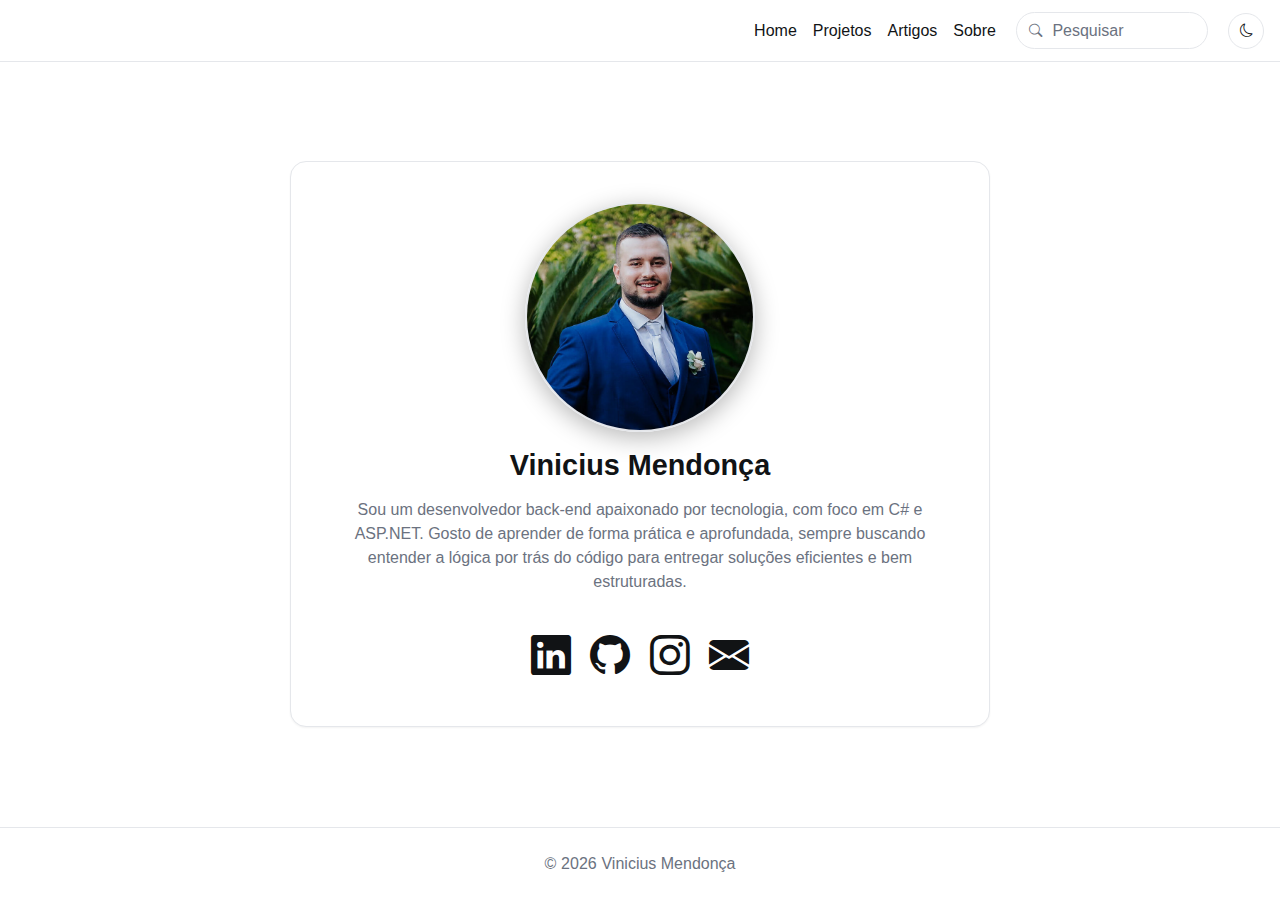
<file: index.html>
<!DOCTYPE html>
<html lang="pt-br">
<head>
    <meta charset="UTF-8">
    <meta name="viewport" content="width=device-width, initial-scale=1.0">
    <link rel="icon" href='data:image/svg+xml,%3Csvg xmlns="http://www.w3.org/2000/svg" viewBox="0 0 256 256"%3E%3Ctext y="203" font-size="224"%3E👨🏻‍💻%3C/text%3E%3C/svg%3E'>
    <title>Vinicius Mendonça</title>
    <link rel="stylesheet" href="https://cdn.jsdelivr.net/npm/bootstrap-icons@1.11.3/font/bootstrap-icons.min.css">
    <link rel="stylesheet" href="assets/css/variables.css">
    <link rel="stylesheet" href="assets/css/main.css">
    <link rel="stylesheet" href="assets/css/home.css">

    <script src="assets/js/main.js" defer></script> 
</head>
<body>
    <div data-include="header"></div>

    <main class="main">
        <div class="container">
            <section class="profile">
                <article class="card card--profile">
                    <img class="card__avatar" src="assets/img/foto_do_perfil.jpg" alt="Minha foto">
                    <h2 class="card__title">Vinicius Mendonça</h2>
                    <p class="card__text">Sou um desenvolvedor back-end apaixonado por tecnologia, com foco em C# e ASP.NET. Gosto de aprender de forma prática e aprofundada, sempre buscando entender a lógica por trás do código para entregar soluções eficientes e bem estruturadas.</p>
                    <div class="social">                        
                        <a class="social__link" href="https://www.linkedin.com/in/vinicius-kirsten-mendon%C3%A7a/" target="_blank"><i class="bi bi-linkedin"></i></a>
                        <a class="social__link" href="https://github.com/ViniciusKirsten" target="_blank"><i class="bi bi-github"></i></a>
                        <a class="social__link" href="https://www.instagram.com/vini_kirsten/" target="_blank"><i class="bi bi-instagram"></i></a>
                        <a class="social__link" href="mailto:contatoviniciuskm@gmail.com"><i class="bi bi-envelope-fill"></i></a>
                    </div>
                </article>
            </section>
        </div>
    </main>

    <div data-include="footer"></div>
</body>
</html>
</file>
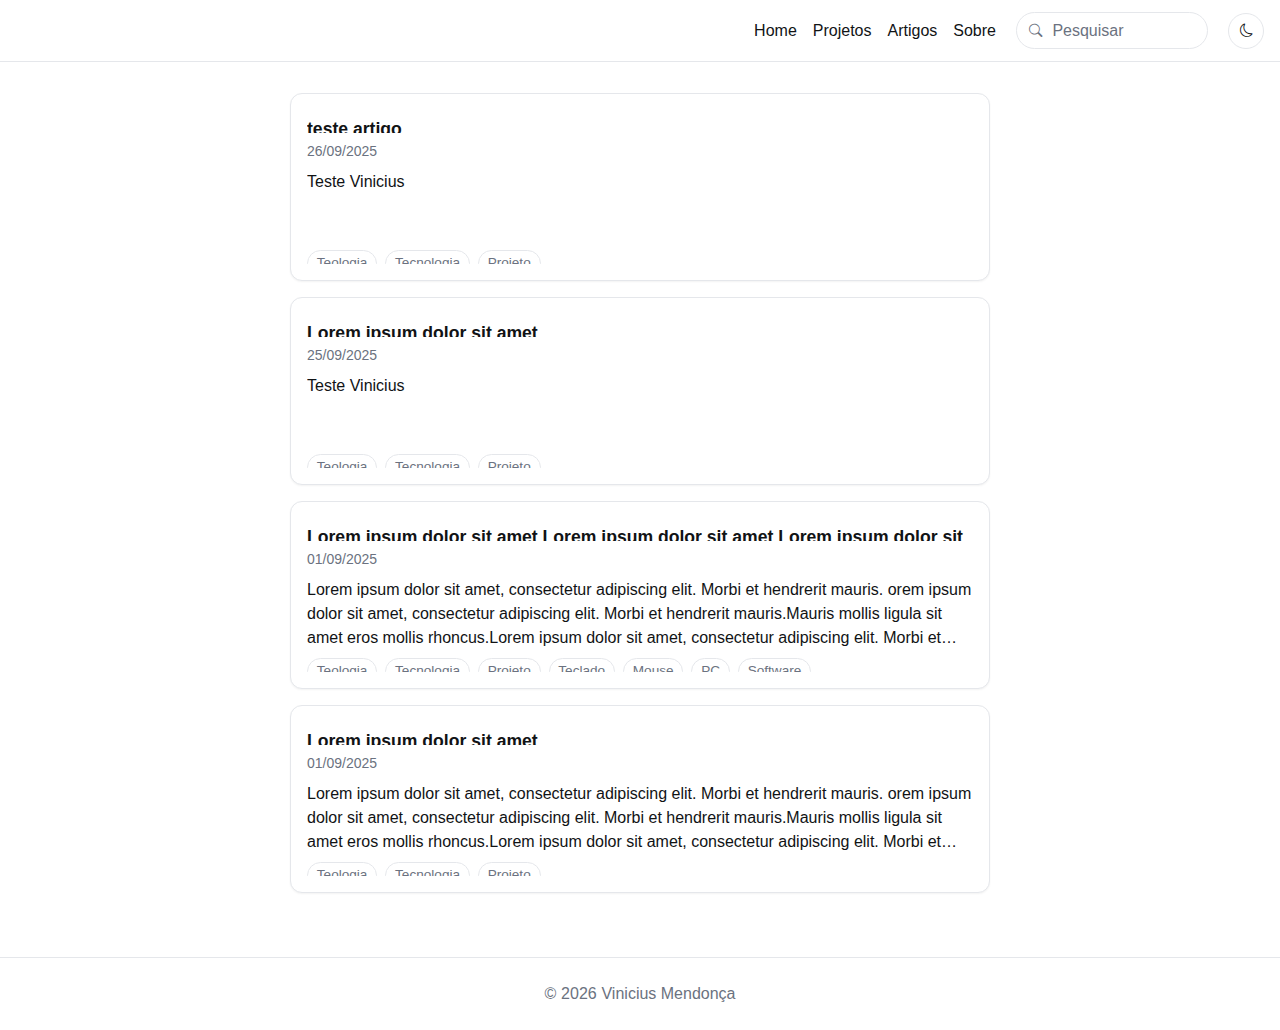
<file: search.html>
<!DOCTYPE html>
<html lang="pt-br">
<head>
    <meta charset="UTF-8">
    <meta name="viewport" content="width=device-width, initial-scale=1.0">
    <title>Vinicius Mendonça</title>
    <link rel="stylesheet" href="https://cdn.jsdelivr.net/npm/bootstrap-icons@1.11.3/font/bootstrap-icons.min.css">
    <link rel="stylesheet" href="/assets/css/variables.css">
    <link rel="stylesheet" href="/assets/css/main.css">
    <link rel="stylesheet" href="/assets/css/search.css">

    <script src="/assets/js/main.js" defer></script> 
    <script src="/assets/js/articles.js" defer></script> <!-- lista/ordena artigos -->
</head>
<body>
    <div data-include="header"></div>

  <main class="container">
    <section class="articles">
            <noscript>Ative o JavaScript para ver a lista de artigos.</noscript>
      <div id="articles-list" aria-live="polite" aria-busy="true"></div>
    </section>
  </main>

   <div data-include="footer"></div>
</body>
</html>
</file>
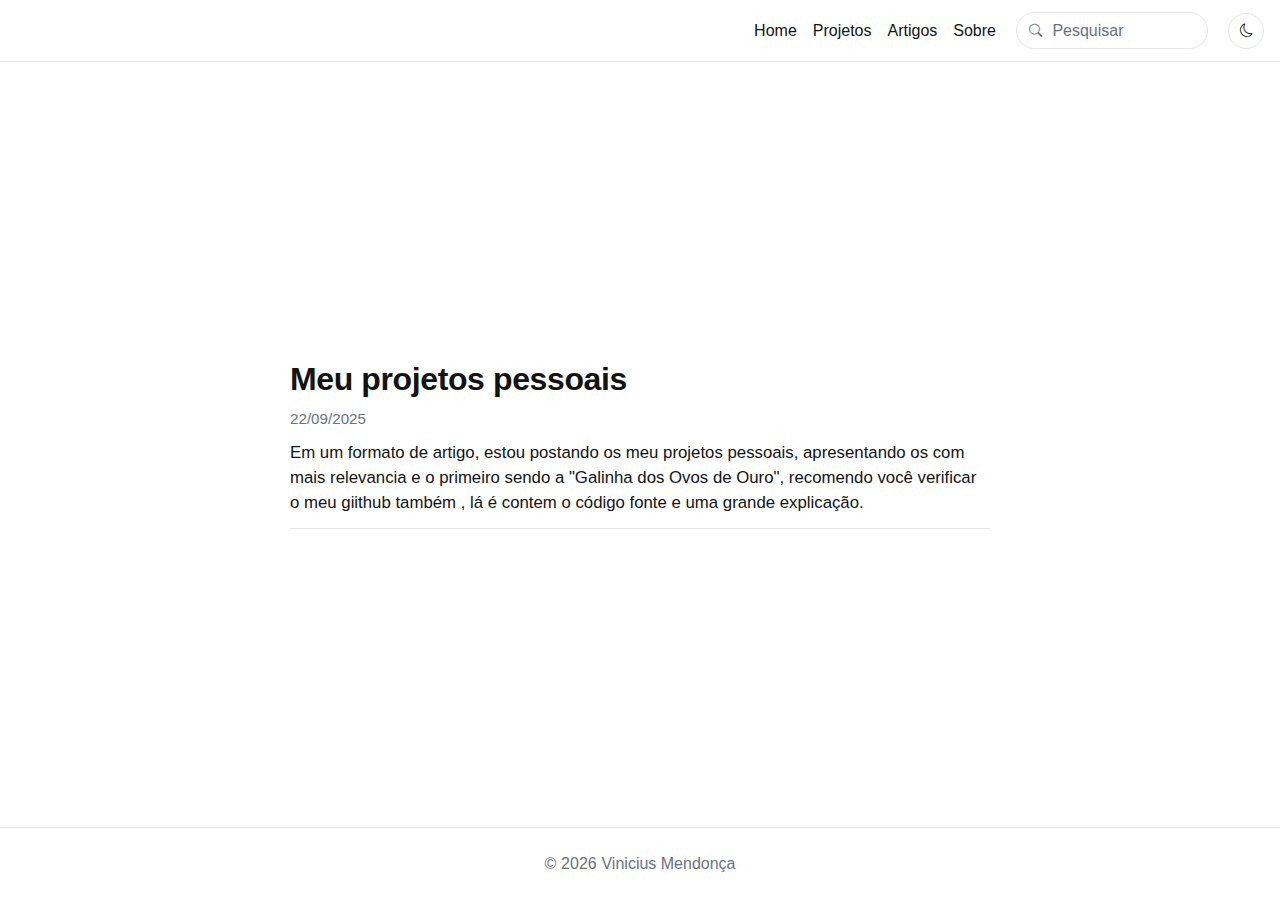
<file: artigos/projetos.html>
<!DOCTYPE html>
<html lang="pt-br">
<head>
    <meta charset="UTF-8">
    <meta name="viewport" content="width=device-width, initial-scale=1.0">
    <link rel="icon" href='data:image/svg+xml,%3Csvg xmlns="http://www.w3.org/2000/svg" viewBox="0 0 256 256"%3E%3Ctext y="203" font-size="224"%3E👨🏻‍💻%3C/text%3E%3C/svg%3E'>
    <title>Vinicius Mendonça</title>
    <link rel="stylesheet" href="https://cdn.jsdelivr.net/npm/bootstrap-icons@1.11.3/font/bootstrap-icons.min.css">
    <link rel="stylesheet" href="/assets/css/variables.css">
    <link rel="stylesheet" href="/assets/css/main.css">
    <link rel="stylesheet" href="/assets/css/articles.css">

    <script src="/assets/js/articles.js" defer></script> 
    <script src="/assets/js/main.js" defer></script>

</head>
<body>
    <div data-include="header"></div>

    <main class="main">
      <div class="container">
        <article class="article">
          <header class="article__header">
            <h1 class="article__title">Meu projetos pessoais</h1>
            <time class="article__date" datetime="2025-09-22">22/09/2025</time>
            <p class="article__excerpt">
              Em um formato de artigo, estou postando os meu projetos pessoais, apresentando os com mais relevancia e o primeiro sendo a "Galinha dos Ovos de Ouro", recomendo você verificar o meu giithub também , lá é contem o código fonte e uma grande explicação.
            </p>
          </header>
    </main>

    <div data-include="footer"></div>
</body>
</html>
</file>
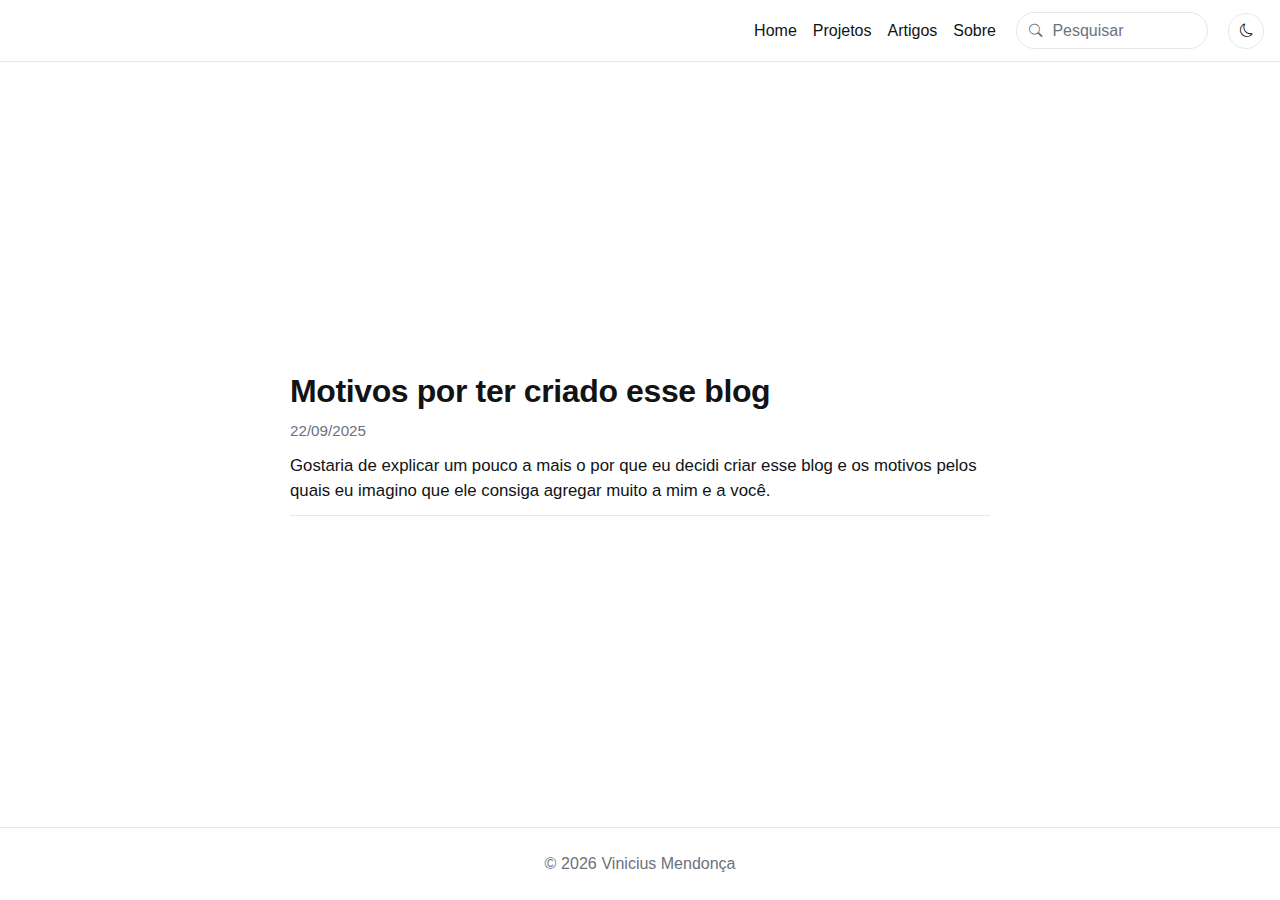
<file: artigos/sobre.html>
<!DOCTYPE html>
<html lang="pt-br">
<head>
    <meta charset="UTF-8">
    <meta name="viewport" content="width=device-width, initial-scale=1.0">
    <link rel="icon" href='data:image/svg+xml,%3Csvg xmlns="http://www.w3.org/2000/svg" viewBox="0 0 256 256"%3E%3Ctext y="203" font-size="224"%3E👨🏻‍💻%3C/text%3E%3C/svg%3E'>
    <title>Vinicius Mendonça</title>
    <link rel="stylesheet" href="https://cdn.jsdelivr.net/npm/bootstrap-icons@1.11.3/font/bootstrap-icons.min.css">
    <link rel="stylesheet" href="/assets/css/variables.css">
    <link rel="stylesheet" href="/assets/css/main.css">
    <link rel="stylesheet" href="/assets/css/articles.css">
    
    <script src="/assets/js/articles.js" defer></script> 
    <script src="/assets/js/main.js" defer></script>

</head>
<body>
    <div data-include="header"></div>

    <main class="main">
      <div class="container">
        <article class="article">
          <header class="article__header">
            <h1 class="article__title">Motivos por ter criado esse blog</h1>
            <time class="article__date" datetime="2025-09-22">22/09/2025</time>
            <p class="article__excerpt">
              Gostaria de explicar um pouco a mais o por que eu decidi criar esse blog e os motivos pelos quais eu imagino que ele consiga agregar muito a mim e a você.
            </p>
          </header>
    </main>

    <div data-include="footer"></div>
</body>
</html>
</file>
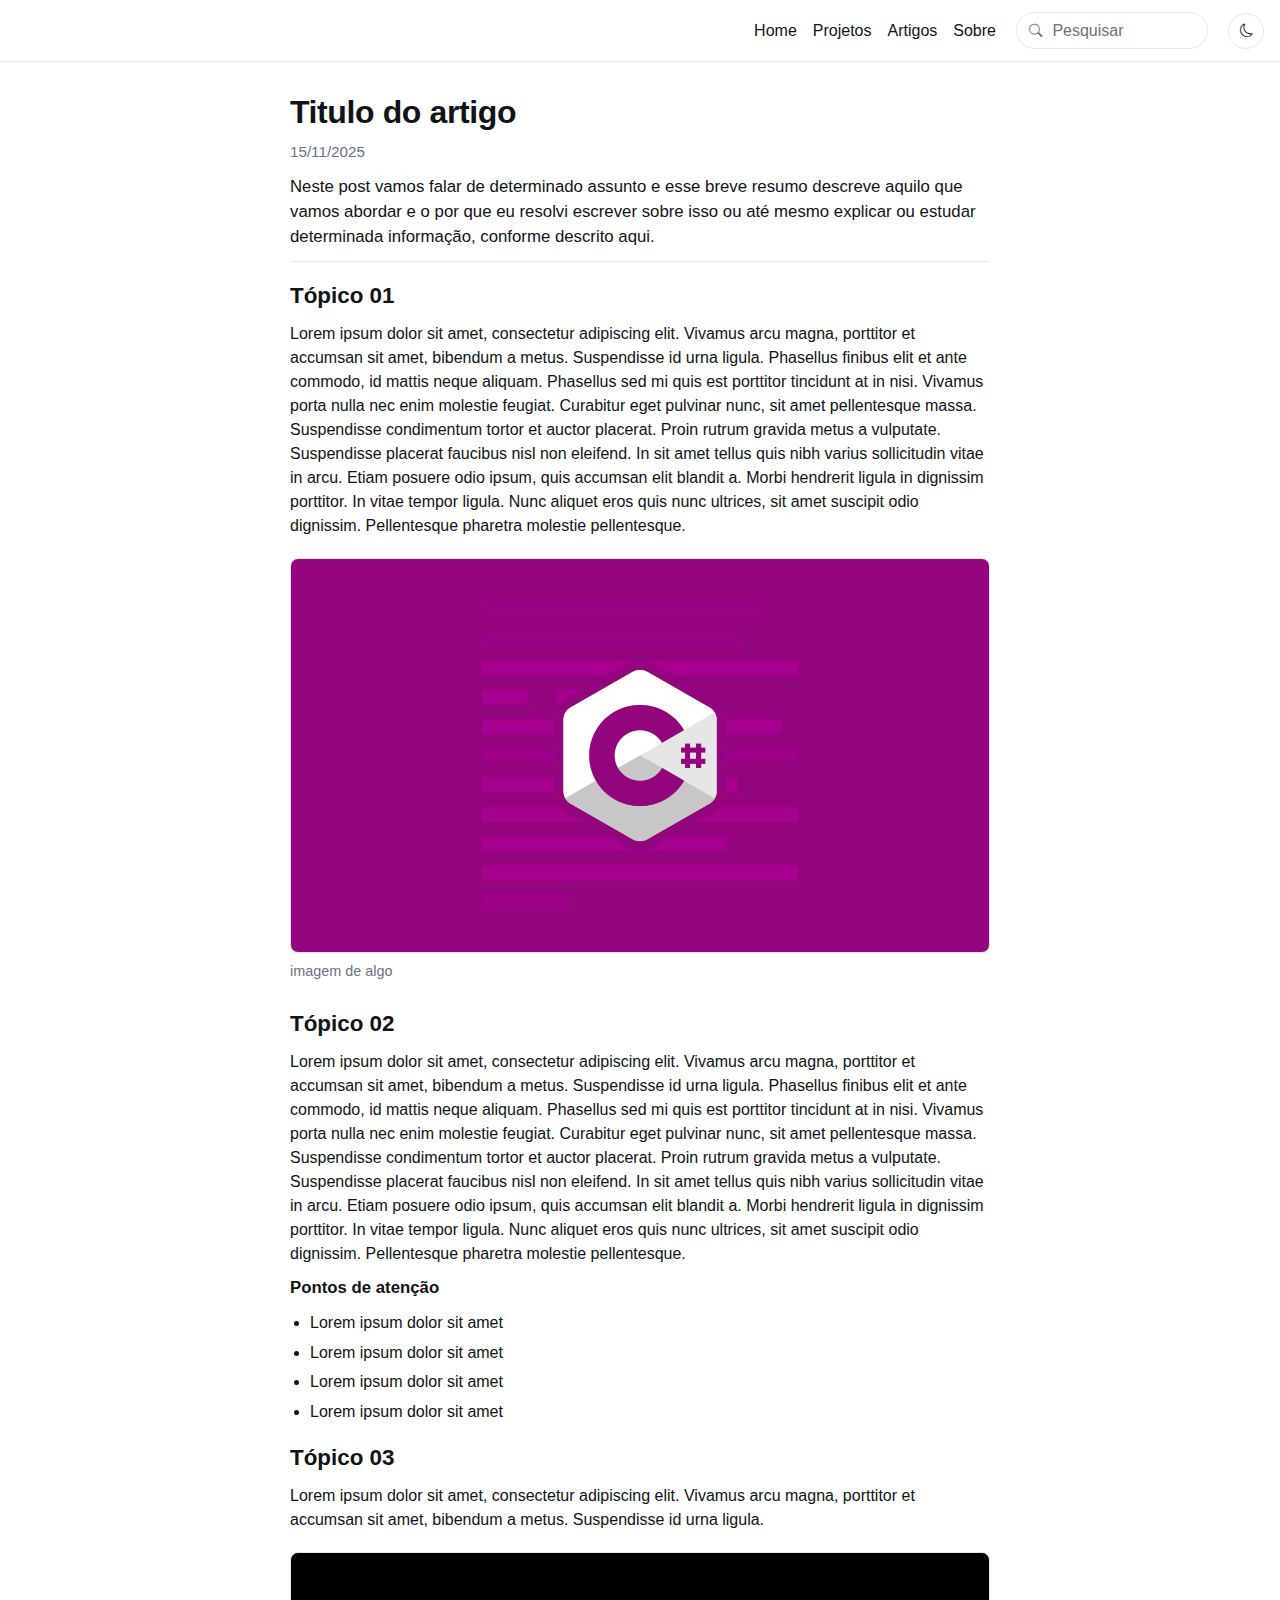
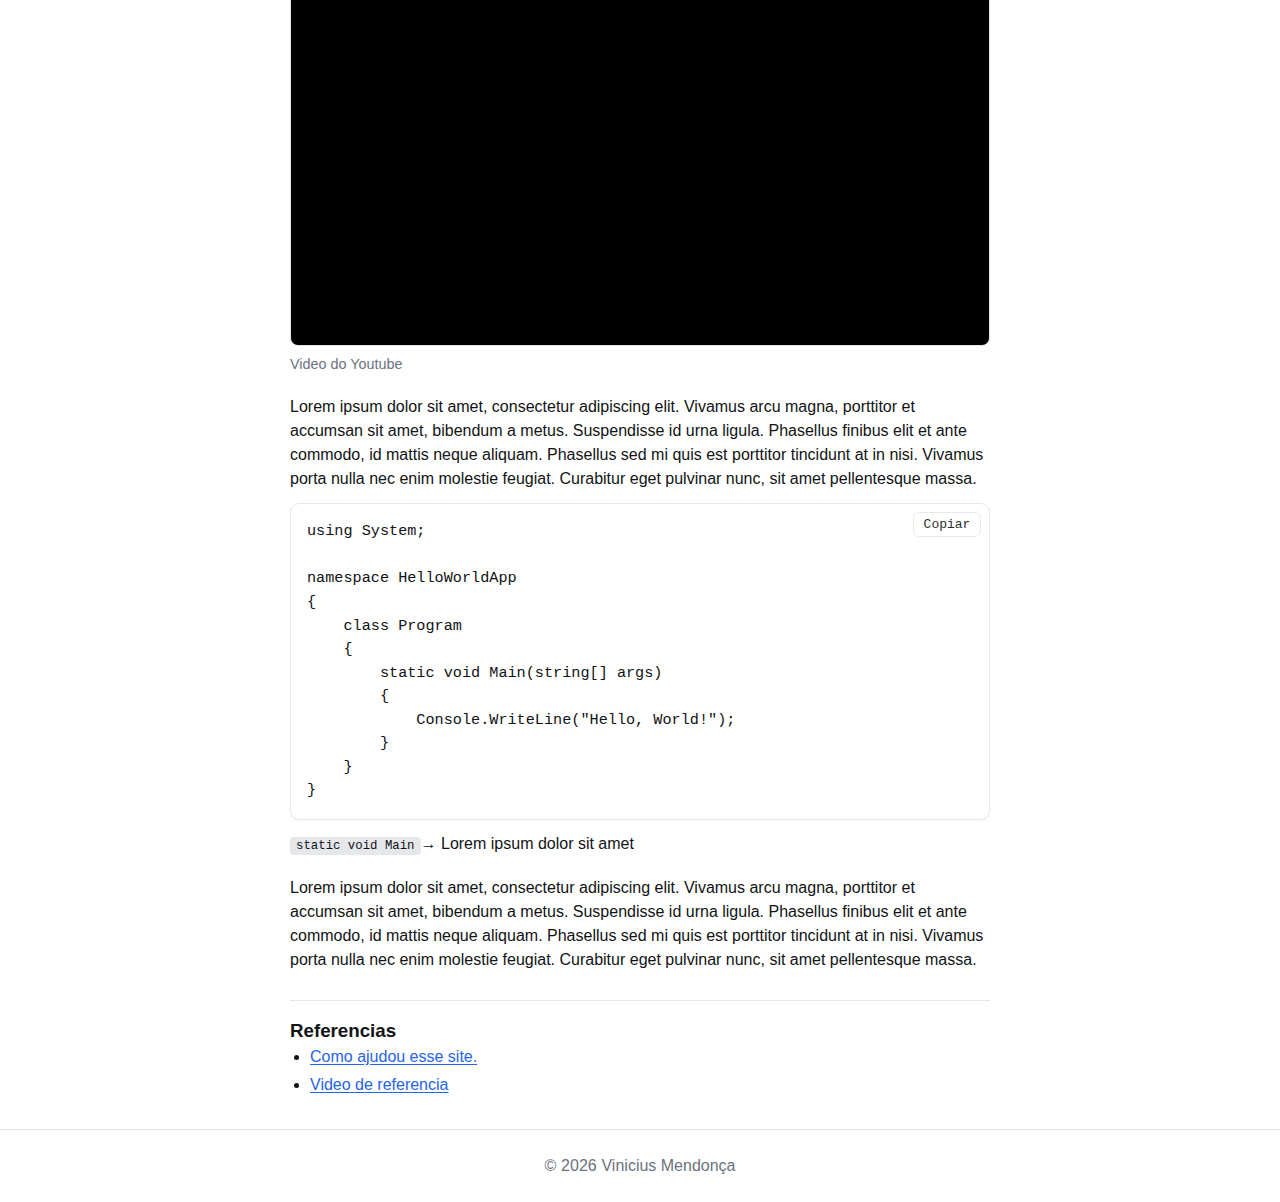
<file: artigos/teste_artigo.html>
<!DOCTYPE html>
<html lang="pt-br">
<head>
    <meta charset="UTF-8">
    <meta name="viewport" content="width=device-width, initial-scale=1.0">
    <link rel="icon" href='data:image/svg+xml,%3Csvg xmlns="http://www.w3.org/2000/svg" viewBox="0 0 256 256"%3E%3Ctext y="203" font-size="224"%3E👨🏻‍💻%3C/text%3E%3C/svg%3E'>
    <title>Vinicius Mendonça</title>
    <link rel="stylesheet" href="https://cdn.jsdelivr.net/npm/bootstrap-icons@1.11.3/font/bootstrap-icons.min.css">
    <link rel="stylesheet" href="/assets/css/variables.css">
    <link rel="stylesheet" href="/assets/css/main.css">
    <link rel="stylesheet" href="/assets/css/articles.css">
    
    <script src="/assets/js/articles.js" defer></script> 
    <script src="/assets/js/main.js" defer></script>

</head>
<body>
    <div data-include="header"></div>

    <main class="main">
      <div class="container">
        <article class="article">
          <header class="article__header">
            <h1 class="article__title">Titulo do artigo</h1>
            <time class="article__date" datetime="2025-11-15">15/11/2025</time>
            <p class="article__excerpt">
              Neste post vamos falar de determinado assunto e esse breve resumo descreve aquilo que vamos abordar e o por que eu resolvi escrever sobre isso ou até mesmo explicar ou estudar determinada informação, conforme descrito aqui.
            </p>
          </header>

          <section class="article__section" id="topico-01">
            <h3>Tópico 01</h3>
            <p>
              Lorem ipsum dolor sit amet, consectetur adipiscing elit. Vivamus arcu magna, porttitor et accumsan sit amet, bibendum a metus. Suspendisse id urna ligula. Phasellus finibus elit et ante commodo, id mattis neque aliquam. Phasellus sed mi quis est porttitor tincidunt at in nisi. Vivamus porta nulla nec enim molestie feugiat. Curabitur eget pulvinar nunc, sit amet pellentesque massa. Suspendisse condimentum tortor et auctor placerat. Proin rutrum gravida metus a vulputate. Suspendisse placerat faucibus nisl non eleifend. In sit amet tellus quis nibh varius sollicitudin vitae in arcu. Etiam posuere odio ipsum, quis accumsan elit blandit a. Morbi hendrerit ligula in dignissim porttitor. In vitae tempor ligula. Nunc aliquet eros quis nunc ultrices, sit amet suscipit odio dignissim. Pellentesque pharetra molestie pellentesque.
            </p>

            <figure class="article__media">
              <img src="/assets/img/teste.png" alt="Descrição breve da imagem ilustrativa">
              <figcaption>imagem de algo</figcaption>
            </figure>
          </section>

          <section class="article__section" id="topico-02">
            <h3>Tópico 02</h3>
            <p>
              Lorem ipsum dolor sit amet, consectetur adipiscing elit. Vivamus arcu magna, porttitor et accumsan sit amet, bibendum a metus. Suspendisse id urna ligula. Phasellus finibus elit et ante commodo, id mattis neque aliquam. Phasellus sed mi quis est porttitor tincidunt at in nisi. Vivamus porta nulla nec enim molestie feugiat. Curabitur eget pulvinar nunc, sit amet pellentesque massa. Suspendisse condimentum tortor et auctor placerat. Proin rutrum gravida metus a vulputate. Suspendisse placerat faucibus nisl non eleifend. In sit amet tellus quis nibh varius sollicitudin vitae in arcu. Etiam posuere odio ipsum, quis accumsan elit blandit a. Morbi hendrerit ligula in dignissim porttitor. In vitae tempor ligula. Nunc aliquet eros quis nunc ultrices, sit amet suscipit odio dignissim. Pellentesque pharetra molestie pellentesque.
            </p>

            <h4>Pontos de atenção</h4>
            <ul>
              <li>Lorem ipsum dolor sit amet</li>
              <li>Lorem ipsum dolor sit amet</li>
              <li>Lorem ipsum dolor sit amet</li>
              <li>Lorem ipsum dolor sit amet</li>
            </ul>
          </section>

          <section class="article__section" id="topico-03">
            <h3>Tópico 03</h3>
            <p>
              Lorem ipsum dolor sit amet, consectetur adipiscing elit. Vivamus arcu magna, porttitor et accumsan sit amet, bibendum a metus. Suspendisse id urna ligula.
            </p>

            <figure class="article__media video">
              <iframe
                class="yt"
                src="https://www.youtube.com/embed/Xb9iB33m0xU?si=9o1ljKTu5Bqf_a-Y"
                title="Video do Youtube"
                loading="lazy"
                allow="accelerometer; clipboard-write; encrypted-media; gyroscope; picture-in-picture; web-share"
                allowfullscreen></iframe>
              <figcaption>Video do Youtube</figcaption>
            </figure>

            <p>
              Lorem ipsum dolor sit amet, consectetur adipiscing elit. Vivamus arcu magna, porttitor et accumsan sit amet, bibendum a metus. Suspendisse id urna ligula. Phasellus finibus elit et ante commodo, id mattis neque aliquam. Phasellus sed mi quis est porttitor tincidunt at in nisi. Vivamus porta nulla nec enim molestie feugiat. Curabitur eget pulvinar nunc, sit amet pellentesque massa.
            </p>

            <pre class="code"><code class="language-cs">using System;

namespace HelloWorldApp
{
    class Program
    {
        static void Main(string[] args)
        {
            Console.WriteLine("Hello, World!");
        }
    }
}
</code></pre>
            <p><code class="code_small">static void Main</code>→ Lorem ipsum dolor sit amet</p>
            <p>
              Lorem ipsum dolor sit amet, consectetur adipiscing elit. Vivamus arcu magna, porttitor et accumsan sit amet, bibendum a metus. Suspendisse id urna ligula. Phasellus finibus elit et ante commodo, id mattis neque aliquam. Phasellus sed mi quis est porttitor tincidunt at in nisi. Vivamus porta nulla nec enim molestie feugiat. Curabitur eget pulvinar nunc, sit amet pellentesque massa.
            </p>
          </section>

          <footer class="article__footer">
            <h3>Referencias</h3>
            <ul class="refs">
              <li><a href="https://google.com" target="_blank" rel="noopener">Como ajudou esse site.</a></li>
              <li><a href="https://youtube.com" target="_blank" rel="noopener">Video de referencia</a></li>
            </ul>
          </footer>
        </article>
      </div>
</main>


    <div data-include="footer"></div>
</body>
</html>
</file>
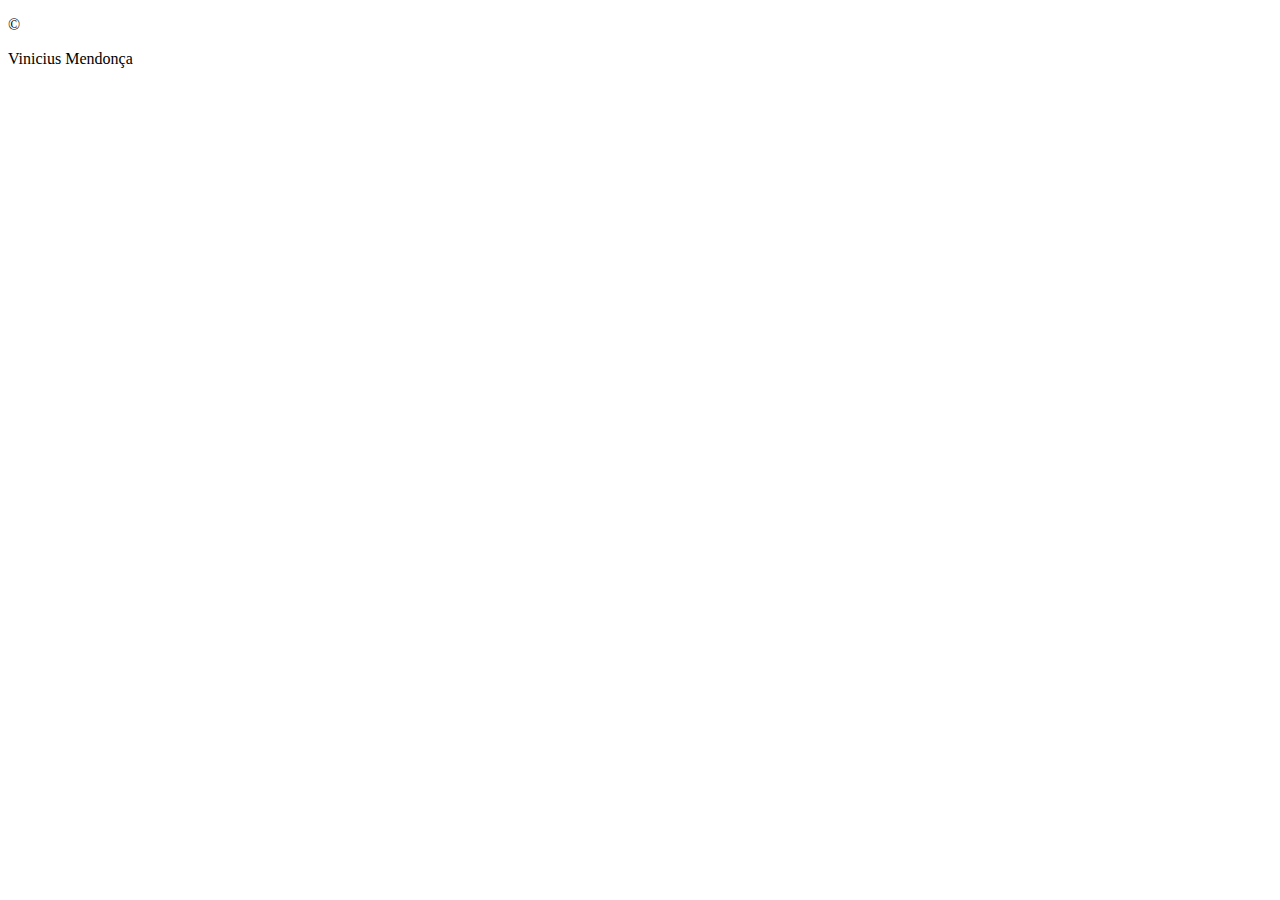
<file: partials/footer.html>
<!DOCTYPE html>
<html lang="pt-br">
<head>
</head>
<body>
    <footer class="footer" role="contentinfo">
    <div class="container footer__bar">
        <p>©</p>
        <span id="year"></span> 
        <p>Vinicius Mendonça</p>
    </div>
</footer>
</body>
</html>
</file>
<file: assets/css/variables.css>
:root {
  --white: #ffffff;
  --black: #111315;
  --gray-200: #e5e7eb;
  --gray-500: #6b7280;
  --primary-500: #2563eb;
  --shadow-strong: rgba(0, 0, 0, 0.28);
  --shadow-soft: rgba(0, 0, 0, 0.05);
  
  --bg: var(--white);
  --surface: var(--white);
  --surface-alt: var(--gray-200);
  --text: var(--black);
  --text-muted: var(--gray-500);
  --border: var(--gray-200);
  --link: var(--primary-500);
  --accent: var(--primary-500);
  --shadow-elev-1: 0 1px 2px var(--shadow-soft);
  --shadow-elev-2: 0 6px 24px var(--shadow-strong);
}

:root[data-theme="dark"] {
  --bg: var(--black);
  --surface: #111315;
  --surface-alt: #020202;
  --text: var(--white);
  --text-muted: var(--gray-500);
  --border: #2a2d31;
  --link: var(--primary-500);
  --accent: var(--primary-500);
  --shadow-elev-1: 0 1px 2px rgba(0,0,0,0.4);
  --shadow-elev-2: 0 10px 30px rgba(0,0,0,0.6);
}
</file>
<file: assets/css/main.css>
*{ 
  margin: 0; 
  padding: 0; 
  box-sizing: 
  border-box; 
}

html, body { 
  height: 100%; 
}

.header {
  background: var(--surface);
  box-shadow: 0 1px 0 var(--border);
}

body {
  min-height: 100dvh;
  display: grid;
  grid-template-rows: auto 1fr auto;
  background: var(--bg);
  color: var(--text);
  font-family: Arial, Helvetica, sans-serif;
  line-height: 1.5;
}

.header {
  background: var(--surface);
  box-shadow: 0 1px 0 var(--border);
}

.container.header__bar {
  display: flex;
  justify-content: flex-end;
  align-items: center;
  gap: 1.25rem;
  padding: 0.75rem 1rem;
}

.header__nav .nav {
  display: flex;
  gap: 1rem;
  list-style: none;
}

.header__nav .nav a {
  text-decoration: none;
  color: var(--text);
  font-weight: 500;
  position: relative;
}

.header__nav .nav a::after {
  content: "";
  position: absolute;
  left: 0; bottom: -3px;
  width: 0; height: 1px;
  background: currentColor;
  transition: width 0.3s ease;
}
.header__nav .nav a:hover::after { width: 100%; }

.header__search {
  display: flex;
  align-items: center;
  gap: .5rem;
  border: 1px solid var(--border);
  border-radius: 999px;
  padding: .35rem .6rem;
  background: var(--surface);
  width: clamp(180px, 15vw, 320px);
}
.header__search-icon {
  display: grid; place-items: center;
  border: 0; background: transparent; cursor: pointer;
  padding: .15rem; color: var(--text-muted);
}
.header__search-input {
  flex: 1; border: 0; outline: 0; background: transparent;
  color: var(--text); font: inherit;
}
.header__search-input::placeholder { 
  color: var(--text-muted); 
}

.header__search-input::-webkit-search-cancel-button { 
  -webkit-appearance: none; 
  appearance: none; 
}

.header__actions { 
  display: flex; 
  align-items: center; }

.btn-theme {
  display: grid; place-items: center;
  width: 36px; height: 36px;
  border: 1px solid var(--border);
  border-radius: 999px;
  background: var(--surface);
*{ 
  margin: 0; 
  padding: 0; 
  box-sizing: 
  border-box; 
}

html, body { 
  height: 100%; 
}

body {
  min-height: 100dvh;
  display: grid;
  grid-template-rows: auto 1fr auto;
  background: var(--bg);
  color: var(--text);
  font-family: Arial, Helvetica, sans-serif;
  line-height: 1.5;
}

.header {
  background: var(--surface);
  box-shadow: 0 1px 0 var(--border);
}

.container.header__bar {
  display: flex;
  justify-content: flex-end;
  align-items: center;
  gap: 1.25rem;
  padding: 0.75rem 1rem;
}

.header__nav .nav {
  display: flex;
  gap: 1rem;
  list-style: none;
}

.header__nav .nav a {
  text-decoration: none;
  color: var(--text);
  font-weight: 500;
  position: relative;
}

.header__nav .nav a::after {
  content: "";
  position: absolute;
  left: 0; bottom: -3px;
  width: 0; height: 1px;
  background: currentColor;
  transition: width 0.3s ease;
}
.header__nav .nav a:hover::after { width: 100%; }

.header__search {
  display: flex;
  align-items: center;
  gap: .5rem;
  border: 1px solid var(--border);
  border-radius: 999px;
  padding: .35rem .6rem;
  background: var(--surface);
  width: clamp(180px, 15vw, 320px);
}
.header__search-icon {
  display: grid; place-items: center;
  border: 0; background: transparent; cursor: pointer;
  padding: .15rem; color: var(--text-muted);
}
.header__search-input {
  flex: 1; border: 0; outline: 0; background: transparent;
  color: var(--text); font: inherit;
}
.header__search-input::placeholder { 
  color: var(--text-muted); 
}

.header__search-input::-webkit-search-cancel-button { 
  -webkit-appearance: none; 
  appearance: none; 
}

.header__actions { 
  display: flex; 
  align-items: center; }

.btn-theme {
  display: grid; place-items: center;
  width: 36px; height: 36px;
  border: 1px solid var(--border);
  border-radius: 999px;
  background: var(--surface);
  cursor: pointer; color: var(--text);
  transition: box-shadow 0.2s ease;
}
.btn-theme:hover { 
  box-shadow: var(--shadow-elev-1), var(--shadow-elev-2); 
}

.main {
  display: grid;
  place-items: center;
  padding: 2rem 1rem;
}
.main .container {
  width: 100%;
  max-width: 700px;
}

.footer {
  padding: 1rem 0;
  text-align: center;
  background: var(--surface);
  border-top: 1px solid var(--border);
}
.footer__bar {
  display: flex; 
  justify-content: center; 
  gap: .3rem;
  color: var(--text-muted);
  padding: .5rem 1rem;
}
  cursor: pointer; color: var(--text);
  transition: box-shadow 0.2s ease;
}
.btn-theme:hover { 
  box-shadow: var(--shadow-elev-1), var(--shadow-elev-2); 
}

.main {
  display: grid;
  place-items: center;
  padding: 2rem 1rem;
}
.main .container {
  width: 100%;
  max-width: 700px;
}

.footer {
  padding: 1rem 0;
  text-align: center;
  background: var(--surface);
  border-top: 1px solid var(--border);
}
.footer__bar {
  display: flex; 
  justify-content: center; 
  gap: .3rem;
  color: var(--text-muted);
  padding: .5rem 1rem;
}

/* Correções gerais (seguras) */
*, *::before, *::after { box-sizing: border-box; }
img, svg, video, canvas { max-width: 100%; height: auto; display: block; }

/* --- MOBILE ONLY TESTE--- */
@media (max-width: 640px) {

  html, body { overflow-x: hidden; }

  .container.header__bar {
    flex-wrap: wrap;
    gap: .75rem;
    min-width: 0;
  }

  .header__nav .nav {
    flex-wrap: wrap;
    min-width: 0;
  }

  .header__search {
    order: 3;
    width: 100%;
    max-width: none;
    flex: 1 1 220px;
    min-width: 0;
  }

  .footer__bar { flex-wrap: wrap; }

  .card--profile { padding: 1.25rem; }
}
</file>
<file: assets/css/home.css>
.main {
  display: grid;
  place-items: center;
  padding: 2rem 1rem;
  color: var(--text);
}

.main .container {
  width: 100%;
  max-width: 700px;
}

.profile {
  width: 100%;
  display: grid;
  place-items: center;
}

.card {
  background: var(--surface);
  border: 1px solid var(--border);
  border-radius: 16px;
  box-shadow: var(--shadow-elev-1);
}

.card--profile {
  width: min(700px, 100%);
  padding: 2.5rem;
  text-align: center;
}

.card__avatar {
  width: clamp(140px, 25vw, 230px);
  height: clamp(140px, 25vw, 230px);
  border-radius: 50%;
  object-fit: cover;
  display: block;
  margin: 0 auto 1rem;
  box-shadow: var(--shadow-elev-2);
  border: 2px solid var(--border);
}

.card__title {
  font-size: 1.8rem;
  line-height: 1.2;
  color: var(--text);
  margin-bottom: 1rem;
}

.card__text {
  color: var(--text-muted);
  max-width: 70ch;
  margin: 0 auto 2rem;
}

.social {
  display: flex;
  justify-content: center;
  gap: 1.2rem;
  margin-top: .5rem;
}

.social__link {
  color: var(--text);
  font-size: 2.5rem;
  text-decoration: none;
  transition: color 0.2s ease;
}

.social__link:hover {
  color: var(--accent);
}

.social__link:focus-visible {
  outline: 2px solid var(--accent);
  outline-offset: 2px;
}
</file>
<file: assets/css/search.css>
/* ========= Search (somente página de busca) ========= */

/* Largura só do <main class="container"> da página de search */
body > main.container{
  width: min(100% - 2rem, 700px);
  margin-inline: auto;
  padding-block: 1rem 2rem; /* respiro entre header e footer */
}

/* Escopo de variáveis SÓ para a seção de artigos */
.articles{
  --card-h: 188px;     /* altura fixa desktop */
  --card-h-sm: 168px;  /* altura fixa mobile */
  --radius: .75rem;
  padding: 1rem 0 2rem;
}

/* Lista em grid */
#articles-list{
  display: grid;
  gap: 1rem;
}

/* ===== Card ===== */
.article-card{
  position: relative;
  height: var(--card-h);
  display: grid;
  grid-template-rows: auto auto 1fr auto; /* título | meta | desc flex | tags */
  gap: .5rem;
  padding: 1rem;
  border: 1px solid var(--border);
  border-radius: var(--radius);
  background: var(--surface);
  box-shadow: var(--shadow-elev-1);
  transition: box-shadow .2s ease, transform .12s ease, border-color .2s ease;
  cursor: pointer;
  overflow: hidden;           /* impede crescer com textos longos */
  word-break: break-word;     /* quebra palavras gigantes do JSON */
}

@media (hover:hover){
  .article-card:hover{
    box-shadow: var(--shadow-elev-1), var(--shadow-elev-2);
    transform: translateY(-1px);
    border-color: color-mix(in oklab, var(--border), var(--accent) 25%);
  }
}
.article-card:focus-within{
  outline: 2px solid var(--accent);
  outline-offset: 2px;
}

/* Título (máx. 2 linhas) */
.article-title{
  margin: 0;
  font-size: 1.1rem;
  line-height: 1.3;
  display: -webkit-box;
  -webkit-line-clamp: 2;
  line-clamp: 2;
  -webkit-box-orient: vertical;
  overflow: hidden;
}

/* Link do título + stretched-link (card inteiro clicável) */
.article-title a{
  color: inherit;
  text-decoration: none;
  position: static; /* mantém fluxo normal */
  z-index: 2;
}
.article-title a::after{
  content: "";
  position: absolute;
  inset: 0;         /* cobre o card todo */
  z-index: 1;
  background: transparent;
  pointer-events: auto; /* captura clique em toda a área */
}
/* garante que o conteúdo fique acima visualmente */
.article-card > *{ position: relative; z-index: 2; }

/* Meta (data) */
.article-meta{
  color: var(--text-muted);
  font-size: .875rem;
}

/* Descrição (máx. 3 linhas desktop) */
.article-desc{
  color: var(--text);
  display: -webkit-box;
  -webkit-line-clamp: 3;
  line-clamp: 3;
  -webkit-box-orient: vertical;
  overflow: hidden;
  text-overflow: ellipsis;
  min-height: calc(1em * 1.5 * 3); /* reserva espaço p/ 3 linhas */
}

/* Tags (limita a 1 linha visível para manter altura) */
.article-tags{
  display: flex;
  flex-wrap: wrap;
  gap: .35rem .5rem;
  list-style: none;
  margin: 0;
  padding: 0;
  max-height: 2.2rem;  /* ~1 linha de chips */
  overflow: hidden;
  color: var(--text-muted);
  font-size: .85rem;
}
.article-tags li{
  border: 1px solid var(--border);
  border-radius: 999px;
  padding: .15rem .55rem;
  background: var(--surface);
}

/* ===== Responsivo ===== */
@media (max-width: 640px){
  body > main.container{
    width: 100%;
    max-width: none;
    padding-inline: 1rem;
  }

  #articles-list{ gap: .75rem; }

  .article-card{
    height: var(--card-h-sm);
    padding: .875rem .9rem;
    border-radius: .65rem;
  }

  .article-title{ font-size: 1rem; }

  .article-desc{
    -webkit-line-clamp: 4;    /* lê um pouco mais no mobile */
    line-clamp: 4;
    min-height: calc(1em * 1.5 * 4);
  }
}

/* Acessibilidade: foco no link já tratado pelo focus-within do card */
.article-title a:focus{ outline: none; }
</file>
<file: assets/css/articles.css>
.article{
  display: grid;
  gap: 1.25rem;
  color: var(--text);
}

.article__header{
  display: grid;
  gap: .6rem;
  padding-bottom: .75rem;
  border-bottom: 1px solid var(--border);
}
.article__title{
  line-height: 1.2;
  font-size: clamp(1.5rem, 1.2rem + 1.2vw, 2rem);
  font-weight: 800;
  letter-spacing: -.012em;
}
.article__date{
  color: var(--text-muted);
  font-size: .95rem;
}
.article__excerpt{
  color: var(--text);
  font-size: 1.05rem;
}

.article__section{
  display: grid;
  gap: .75rem;
}
.article__section h3{
  font-size: clamp(1.15rem, 1rem + .6vw, 1.4rem);
  line-height: 1.25;
}
.article__section h4{
  font-size: 1.05rem;
  line-height: 1.25;
}

.article p{ text-align: left; }
.article p + p{ margin-top: .5rem; }
.article ul, .article ol{
  padding-left: 1.25rem;
  display: grid;
  gap: .35rem;
}
.article li{ margin: 0; }

.article a{
  color: var(--accent);
  text-decoration: underline;
  text-underline-offset: .15em;
}
.article a:hover{ filter: brightness(1.1); }

.article__media{
  display: grid;
  gap: .5rem;
  margin: .5rem 0;
}
.article__media img{
  width: 100%;
  height: auto;
  border: 1px solid var(--border);
  border-radius: .5rem;
  background: var(--surface);
  box-shadow: var(--shadow-elev-1);
}
.article__media figcaption{
  color: var(--text-muted);
  font-size: .9rem;
}

.article__media.video .yt{
  width: 100%;
  aspect-ratio: 16 / 9;
  border: 1px solid var(--border);
  border-radius: .5rem;
  background: #000;
  display: block;
}

.article .code{
  padding: .9rem 1rem;
  background: var(--surface);
  border: 1px solid var(--border);
  border-radius: .6rem;
  overflow: auto;
  box-shadow: var(--shadow-elev-1);
}
.article .code code{
  font-family: ui-monospace, SFMono-Regular, Consolas, "Liberation Mono", Menlo, monospace;
  font-size: .95rem;
  line-height: 1.5;
  color: var(--text);
  tab-size: 2;
  white-space: pre;
}

.article__footer{
  margin-top: .5rem;
  padding-top: 1rem;
  border-top: 1px solid var(--border);
}
.article__footer .refs{
  list-style: disc;
  padding-left: 1.25rem;
  display: grid;
  gap: .25rem;
}

@media (max-width: 640px){
  .article__title{
    font-size: clamp(1.4rem, 1.1rem + 2.5vw, 1.75rem);
  }
}

@media (prefers-reduced-motion: reduce){
  *{ transition: none !important; }
}

.article .code{
  position: relative;
  padding: 1rem 2.75rem 1rem 1rem;
  background: var(--surface);
  border: 1px solid var(--border);
  border-radius: .6rem;
  overflow: auto;
  box-shadow: var(--shadow-elev-1);
}

.code_small {
  background: var(--border);
  color: var(--text);
  padding: 2px 6px;
  border-radius: 4px;
  font-family: monospace;
  font-size: 0.95em;
}

.article .code code{
  display: block;
  font-family: ui-monospace, SFMono-Regular, Consolas, "Liberation Mono", Menlo, monospace;
  font-size: .95rem;
  line-height: 1.55;
  color: var(--text);
  tab-size: 2;
  white-space: pre;
  font-variant-ligatures: none;
}

.article .code .copy-btn{
  position: absolute;
  top: .5rem;
  right: .5rem;
  padding: .3rem .6rem;
  border: 1px solid var(--border);
  border-radius: .4rem;
  background: var(--surface);
  color: var(--text);
  cursor: pointer;
  font: inherit;
  line-height: 1;
  opacity: .9;
  transition: box-shadow .2s ease, opacity .2s ease, transform .08s ease;
}
.article .code .copy-btn:hover{
  opacity: 1;
  box-shadow: var(--shadow-elev-1), var(--shadow-elev-2);
}
.article .code .copy-btn:active{
  transform: translateY(1px);
}

.article .code pre,
.article .code .hljs{
  background: transparent !important;
}
</file>
